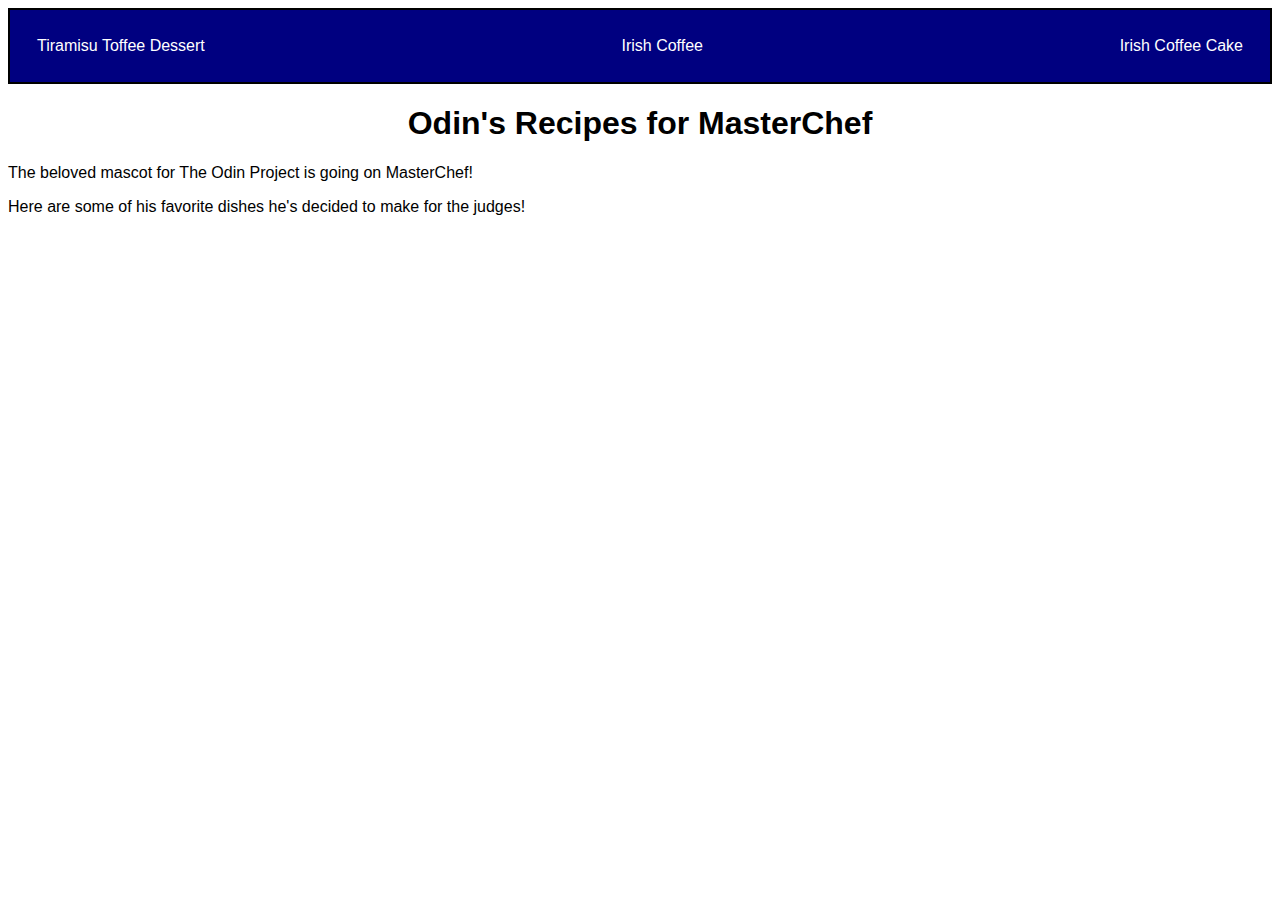
<file: index.html>
<!DOCTYPE html>
<html lang="en">
<head>
    <meta charset="UTF-8">
    <meta http-equiv="X-UA-Compatible" content="IE=edge">
    <meta name="viewport" content="width=device-width, initial-scale=1.0">
    <title>Coffee Treats</title>
    <link rel="stylesheet" href="styles.css" type="text/css">
</head>
<body>
    <header>    
            <!--- This is links to the actual websites for reference.
                <a href="https://www.allrecipes.com/recipe/9505/tiramisu-toffee-dessert/" target="_blank">Tiramisu Toffee</a>
            <a href="https://www.allrecipes.com/recipe/44045/irish-coffee/" target="_blank">Irish Coffee</a>
            <a href="https://www.allrecipes.com/recipe/278835/irish-coffee-cake/" target="_blank">Irish Coffee Cake</a> 
            --->   
        <nav class="nav-link">
            <div class="chunk">
            <a href="recipes/tiramisu.html" target="_blank">Tiramisu Toffee Dessert</a>
            </div>
            <div class="chunk">
            <a href="recipes/coffee.html" target="_blank">Irish Coffee</a>
            </div>
            <div class="chunk">
            <a href="recipes/cake.html" target="_blank">Irish Coffee Cake</a>
            </div>
            
        </nav>
    </header>
    <h1 id="top">Odin's Recipes for MasterChef</h1>
    <p>The beloved mascot for The Odin Project is going on MasterChef!</p>
    <p>Here are some of his favorite dishes he's decided to make for the judges!</p>
    <ul>
        <li><a href="recipes/tiramisu.html" target="_blank">Tiramisu Toffee Dessert</a></li>
        <li><a href="recipes/coffee.html" target="_blank">Irish Coffee</a></li>
        <li><a href="recipes/cake.html" target="_blank">Irish Coffee Cake</a></li>
    </ul>


        
</body>
</html>
</file>
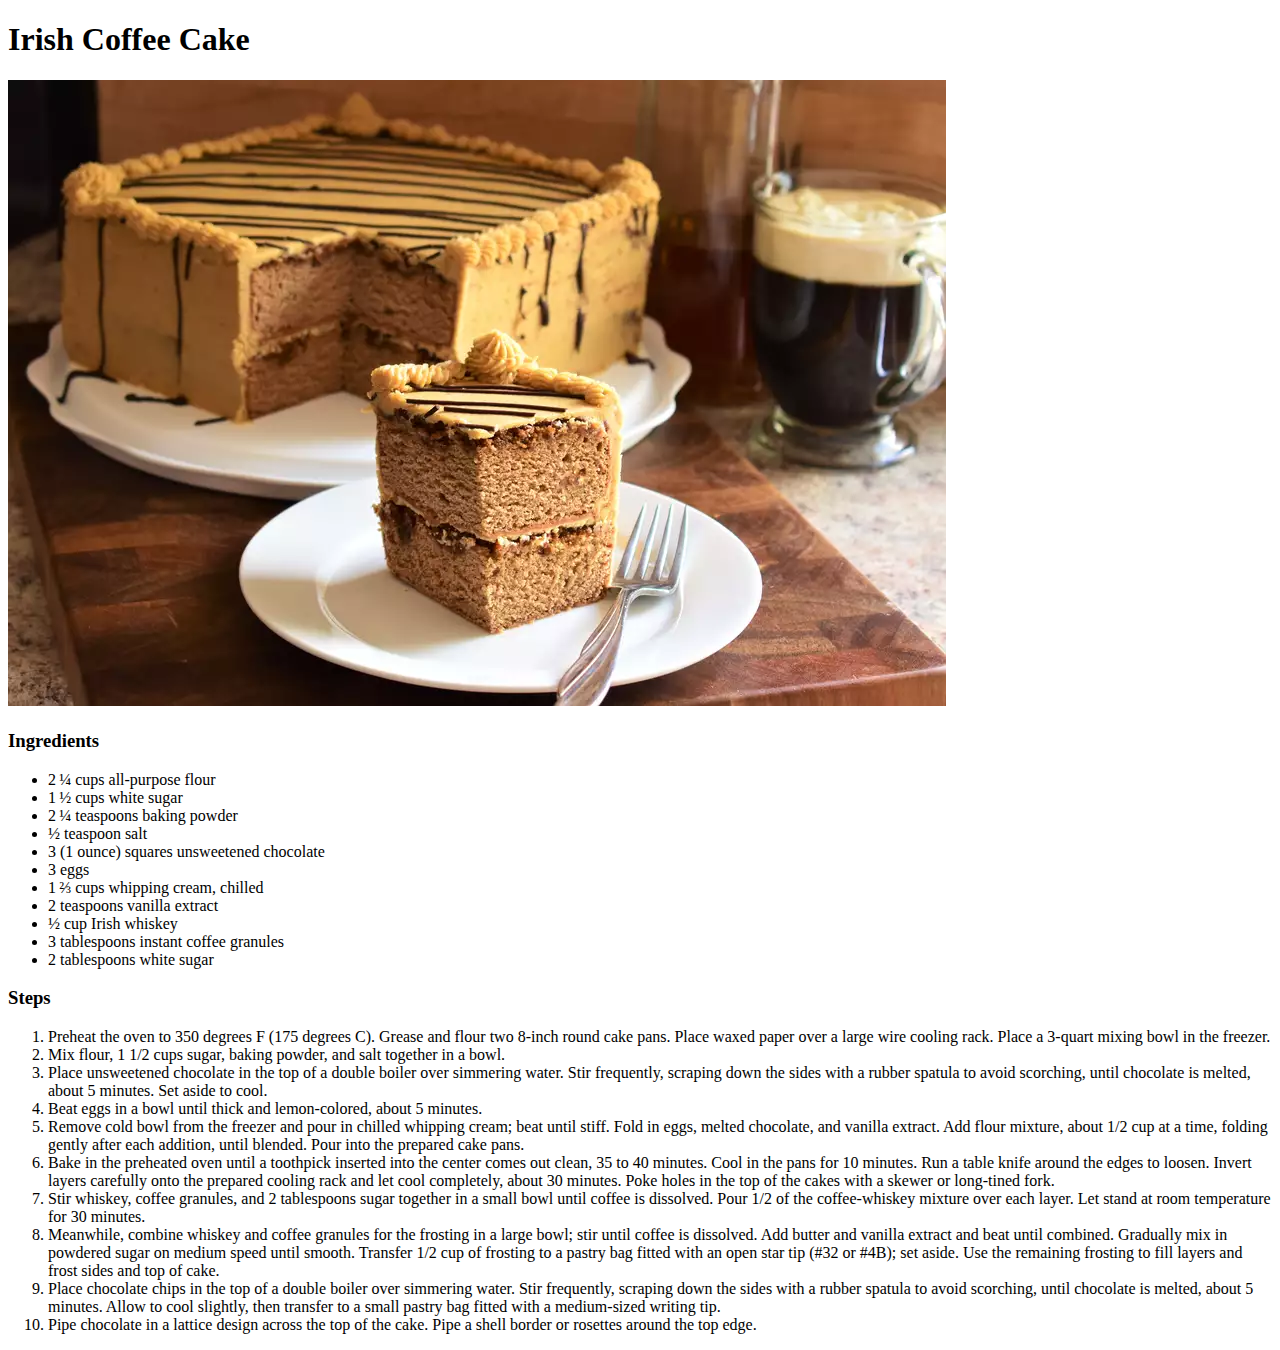
<file: recipes/cake.html>
<!DOCTYPE html>
<html lang="en">
<head>
    <meta charset="UTF-8">
    <meta http-equiv="X-UA-Compatible" content="IE=edge">
    <meta name="viewport" content="width=device-width, initial-scale=1.0">
    <title>Irish Coffee Cake</title>
</head>
<body>
    <h1>Irish Coffee Cake</h1>
    <img src="cake.webp" alt="An incredible interpretation on irish coffee cake.">
    <h2></h2>
    <p></p>
    <p></p>
    <h3>Ingredients</h3>
    <ul>
        <li>2 ¼ cups all-purpose flour</li>
        <li>1 ½ cups white sugar</li>
        <li>2 ¼ teaspoons baking powder</li>
        <li>½ teaspoon salt</li>
        <li>3 (1 ounce) squares unsweetened chocolate</li>
        <li>3 eggs</li>
        <li>1 ⅔ cups whipping cream, chilled</li>
        <li>2 teaspoons vanilla extract</li>
        <li>½ cup Irish whiskey</li>
        <li>3 tablespoons instant coffee granules</li>
        <li>2 tablespoons white sugar</li>
    </ul>
    <h3>Steps</h3>
    <ol>
        <li>Preheat the oven to 350 degrees F (175 degrees C). Grease and flour two 8-inch round cake pans. Place waxed paper over a large wire cooling rack. Place a 3-quart mixing bowl in the freezer.</li>
        <li>Mix flour, 1 1/2 cups sugar, baking powder, and salt together in a bowl.</li>
        <li>Place unsweetened chocolate in the top of a double boiler over simmering water. Stir frequently, scraping down the sides with a rubber spatula to avoid scorching, until chocolate is melted, about 5 minutes. Set aside to cool.</li>
        <li>Beat eggs in a bowl until thick and lemon-colored, about 5 minutes.</li>
        <li>Remove cold bowl from the freezer and pour in chilled whipping cream; beat until stiff. Fold in eggs, melted chocolate, and vanilla extract. Add flour mixture, about 1/2 cup at a time, folding gently after each addition, until blended. Pour into the prepared cake pans.</li>
        <li>Bake in the preheated oven until a toothpick inserted into the center comes out clean, 35 to 40 minutes. Cool in the pans for 10 minutes. Run a table knife around the edges to loosen. Invert layers carefully onto the prepared cooling rack and let cool completely, about 30 minutes. Poke holes in the top of the cakes with a skewer or long-tined fork.</li>
        <li>Stir whiskey, coffee granules, and 2 tablespoons sugar together in a small bowl until coffee is dissolved. Pour 1/2 of the coffee-whiskey mixture over each layer. Let stand at room temperature for 30 minutes.</li>
        <li>Meanwhile, combine whiskey and coffee granules for the frosting in a large bowl; stir until coffee is dissolved. Add butter and vanilla extract and beat until combined. Gradually mix in powdered sugar on medium speed until smooth. Transfer 1/2 cup of frosting to a pastry bag fitted with an open star tip (#32 or #4B); set aside. Use the remaining frosting to fill layers and frost sides and top of cake.</li>
        <li>Place chocolate chips in the top of a double boiler over simmering water. Stir frequently, scraping down the sides with a rubber spatula to avoid scorching, until chocolate is melted, about 5 minutes. Allow to cool slightly, then transfer to a small pastry bag fitted with a medium-sized writing tip.</li>
        <li>Pipe chocolate in a lattice design across the top of the cake. Pipe a shell border or rosettes around the top edge.</li>
    </ol>
</body>
</html>
</file>
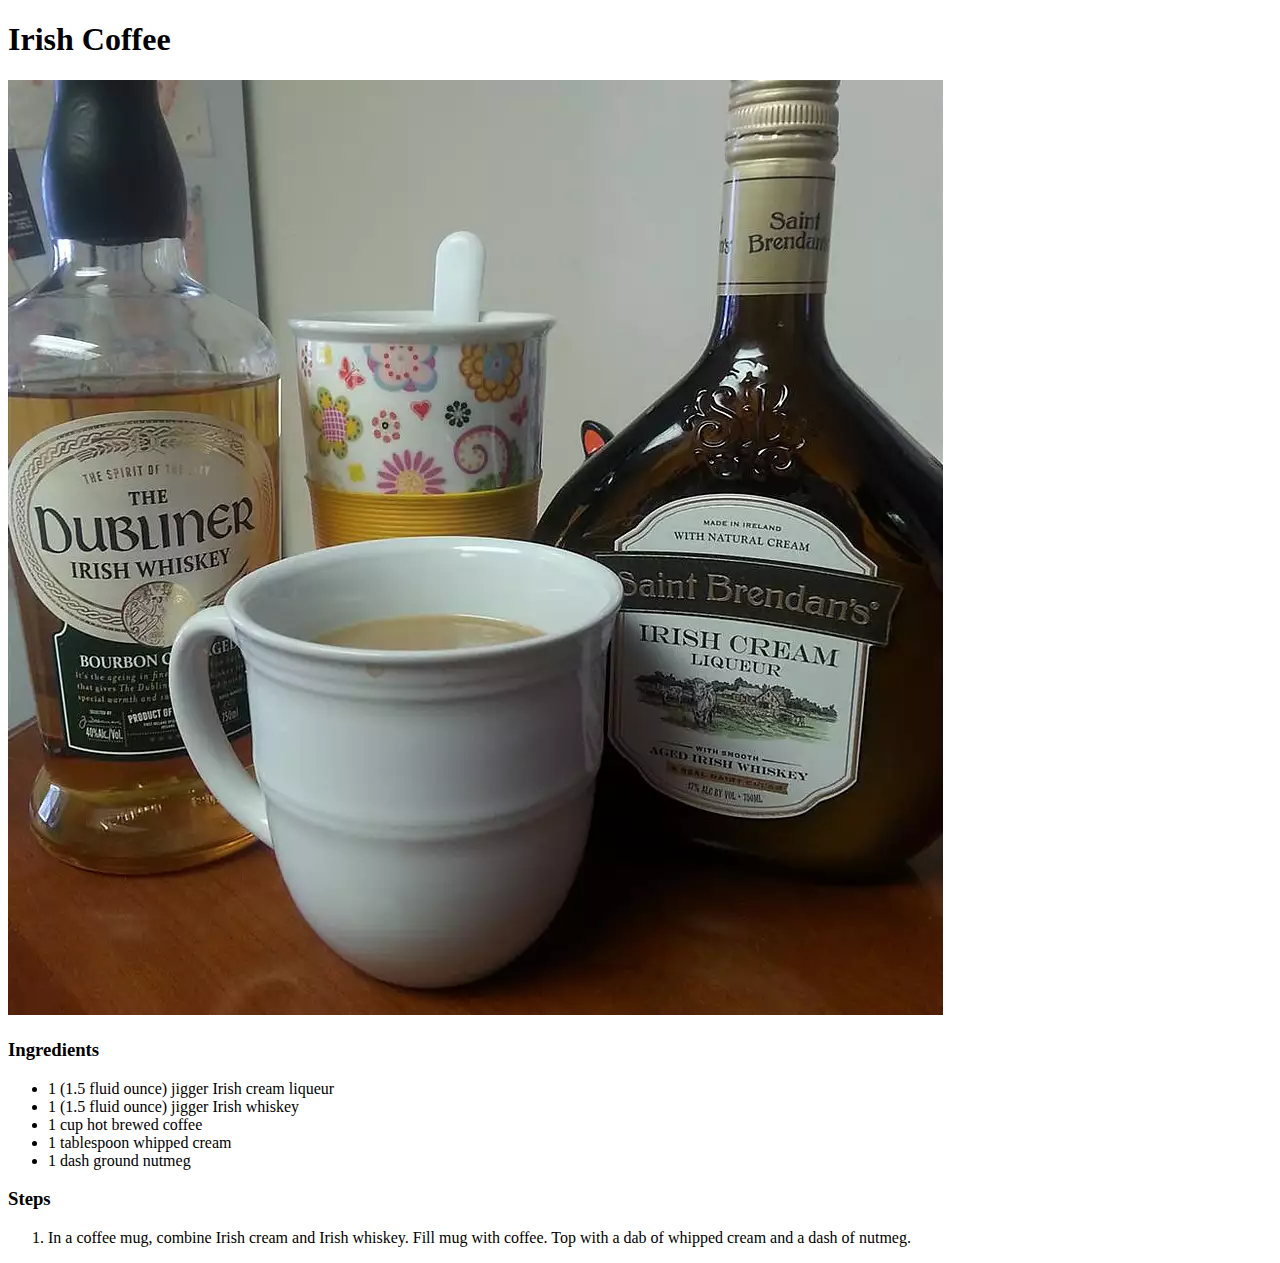
<file: recipes/coffee.html>
<!DOCTYPE html>
<html lang="en">
<head>
    <meta charset="UTF-8">
    <meta http-equiv="X-UA-Compatible" content="IE=edge">
    <meta name="viewport" content="width=device-width, initial-scale=1.0">
    <title>Irish Coffee</title>
</head>
<body>
    <h1>Irish Coffee</h1>
    <img src="coffee.webp" alt="An impressive irish coffee!">
    <h2></h2>
    <p></p>
    <p></p>
    <h3>Ingredients</h3>
    <ul>
        <li>1 (1.5 fluid ounce) jigger Irish cream liqueur</li>
        <li>1 (1.5 fluid ounce) jigger Irish whiskey</li>
        <li>1 cup hot brewed coffee</li>
        <li>1 tablespoon whipped cream</li>
        <li>1 dash ground nutmeg</li>
    </ul>
    <h3>Steps</h3>
    <ol>
        <li>In a coffee mug, combine Irish cream and Irish whiskey. Fill mug with coffee. Top with a dab of whipped cream and a dash of nutmeg.</li>
    </ol>
</body>
</html>
</file>
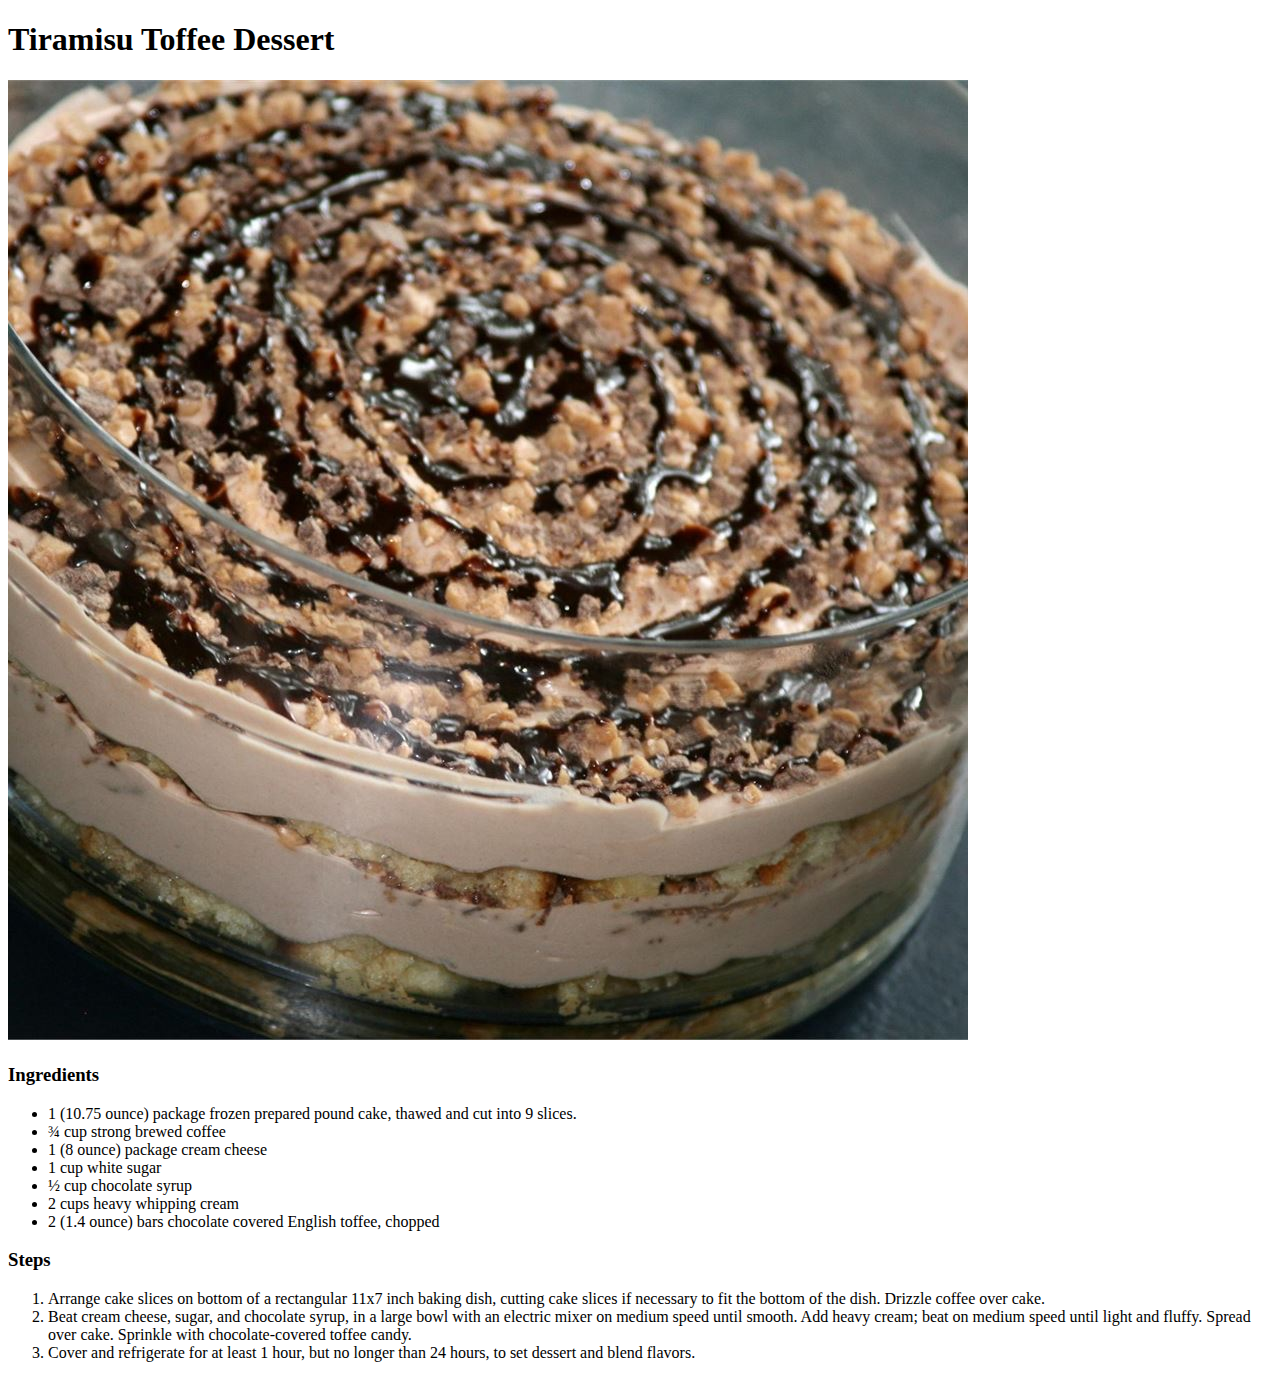
<file: recipes/tiramisu.html>
<!DOCTYPE html>
<html lang="en">
<head>
    <meta charset="UTF-8">
    <meta http-equiv="X-UA-Compatible" content="IE=edge">
    <meta name="viewport" content="width=device-width, initial-scale=1.0">
    <title>Tiramisu Toffee Dessert</title>
</head>
<body>
    <h1>Tiramisu Toffee Dessert</h1>
    <img src="tiramisu.jpeg" alt="A delicious looking tiramisu">
    <h2></h2>
    <p></p>
    <p></p>
    <h3>Ingredients</h3>
    <ul>
        <li>1 (10.75 ounce) package frozen prepared pound cake, thawed and cut into 9 slices.</li>
        <li>¾ cup strong brewed coffee</li>
        <li>1 (8 ounce) package cream cheese</li>
        <li>1 cup white sugar</li>
        <li>½ cup chocolate syrup</li>
        <li>2 cups heavy whipping cream</li>
        <li>2 (1.4 ounce) bars chocolate covered English toffee, chopped</li>
    </ul>
    <h3>Steps</h3>
    <ol>
        <li>Arrange cake slices on bottom of a rectangular 11x7 inch baking dish, cutting cake slices if necessary to fit the bottom of the dish. Drizzle coffee over cake.</li>
        <li>Beat cream cheese, sugar, and chocolate syrup, in a large bowl with an electric mixer on medium speed until smooth. Add heavy cream; beat on medium speed until light and fluffy. Spread over cake. Sprinkle with chocolate-covered toffee candy.</li>
        <li>Cover and refrigerate for at least 1 hour, but no longer than 24 hours, to set dessert and blend flavors.</li>
    </ol>
</body>
</html>
</file>
<file: styles.css>
:root {
    font-family:Arial, Helvetica, sans-serif;
}

a {
    text-decoration: none;
    color: white;
}

a:active {
    color: blue;
}

a:hover {
    background-color: lightblue;
}

ul {
    list-style-type: none; 
}
/* Idea is to mimic TOP's basic webpages for lessons.  */
.nav-link {
    display: flex;
    text-align: center;
    justify-content: space-between;
    margin: 0px;
    padding: 25px;
    border: 2px solid black;
    background-color: navy;
}

.chunk {
    border: 2px solid navy;
}

#top {
    text-align: center;
}
</file>
